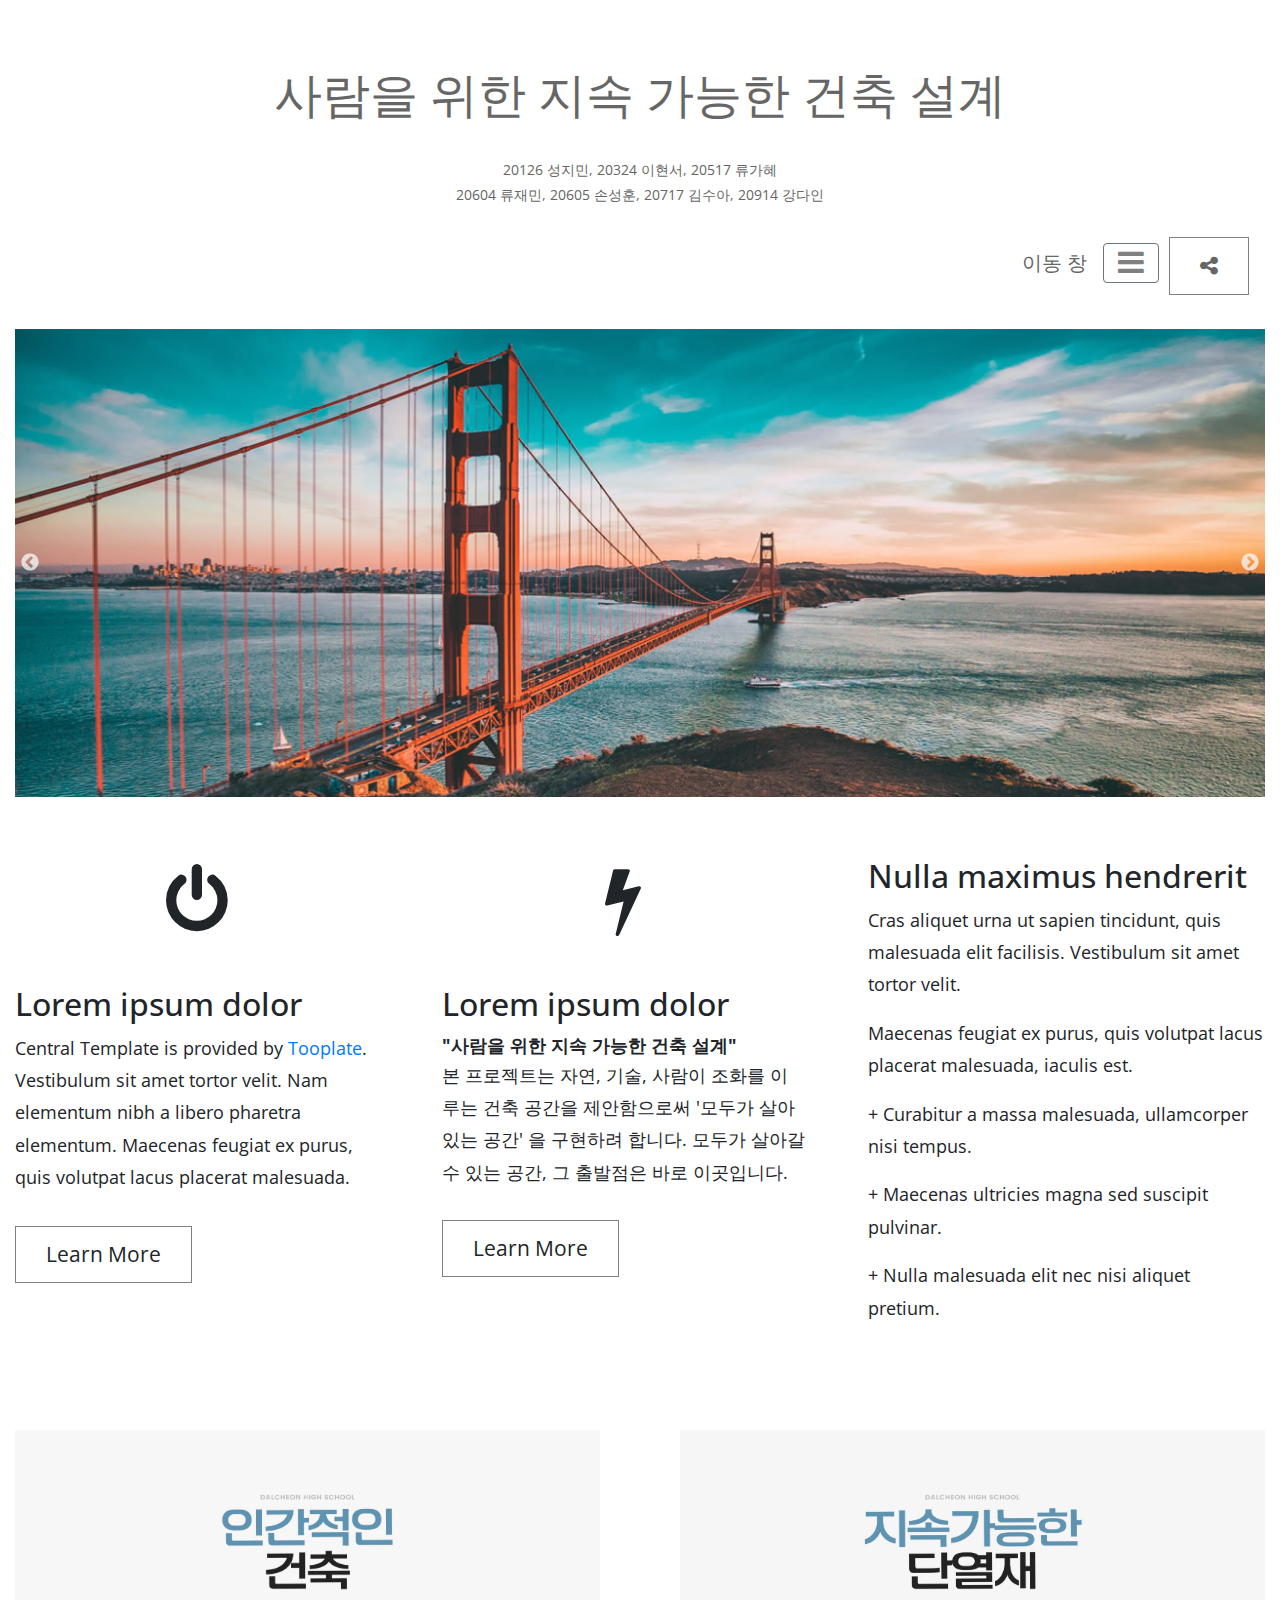
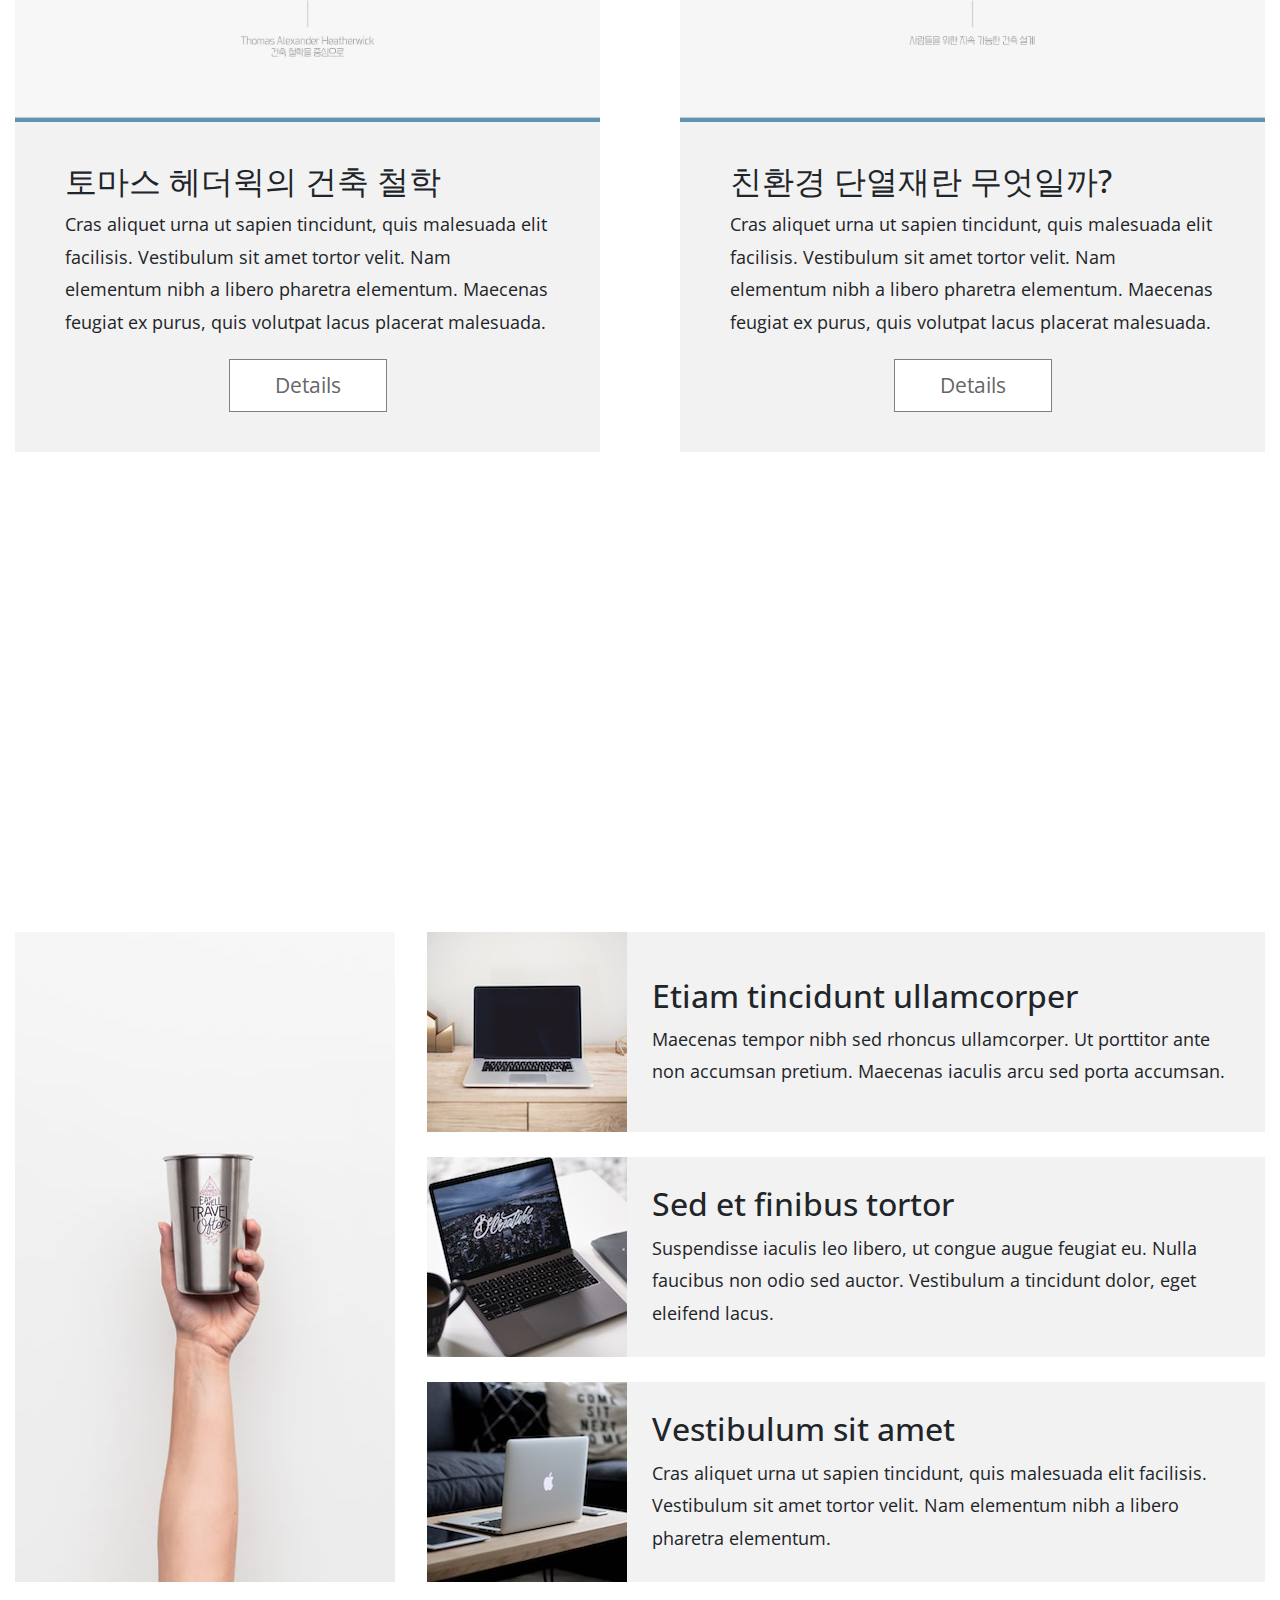
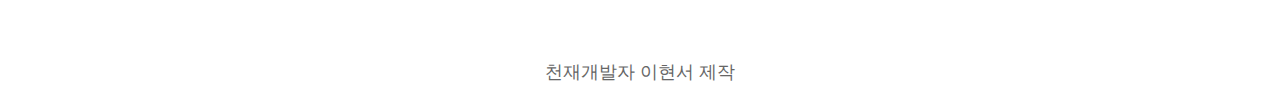
<file: index.html>
<!DOCTYPE html>
<html>

<head>
    <meta charset="utf-8">
    <meta http-equiv="X-UA-Compatible" content="IE=edge">
    <meta name="viewport" content="width=device-width, initial-scale=1">

    <title>사람을 위한 지속 가능한 건축 설계 HTML Template</title>
   
    <link rel="stylesheet" href="https://fonts.googleapis.com/css?family=Open+Sans:300,400">
    <!-- Google web font "Open Sans" -->
    <link rel="stylesheet" href="font-awesome-4.5.0/css/font-awesome.min.css">
    <!-- Font Awesome -->
    <link rel="stylesheet" href="css/bootstrap.min.css">
    <link rel="stylesheet" type="text/css" href="slick/slick.css" />
    <link rel="stylesheet" type="text/css" href="slick/slick-theme.css" />
    <link rel="stylesheet" href="css/tooplate-style.css">
    <!-- tooplate style -->

    <script>
        var renderPage = true;

        if (navigator.userAgent.indexOf('MSIE') !== -1
            || navigator.appVersion.indexOf('Trident/') > 0) {
            /* Microsoft Internet Explorer detected in. */
            alert("Please view this in a modern browser such as Chrome or Microsoft Edge.");
            renderPage = false;
        }
    </script>

</head>

<body>
    <!-- Loader -->
    <div id="loader-wrapper">
        <div id="loader"></div>
        <div class="loader-section section-left"></div>
        <div class="loader-section section-right"></div>
    </div>
    <div class="container">
        <section class="tm-section-head" id="top">
            <header id="header" class="text-center tm-text-gray">
                <h1>사람을 위한 지속 가능한 건축 설계</h1>
                <p style="font-size: 0.9rem;">
                    <br>
                    20126 성지민, 20324 이현서, 20517 류가혜 
                    <br>
                    20604 류재민, 20605 손성훈, 20717 김수아, 20914 강다인
                </p>
            </header>

            <nav class="navbar narbar-light">
                <a class="navbar-brand tm-text-gray" href="#">
                    이동 창
                </a>
                <button type="button" id="nav-toggle" class="navbar-toggler collapsed" data-toggle="collapse" data-target="#mainNav" aria-expanded="false"
                    aria-label="Toggle navigation">
                    <span class="navbar-toggler-icon">
                        <i class="fa fa-navicon tm-fa-toggler-icon"></i>
                    </span>
                </button>

                <button id="share-btn" class="btn btn-outline-secondary" title="공유">
                    <i class="fa fa-share-alt"></i>
                </button>

                <div id="mainNav" class="collapse navbar-collapse tm-bg-white">
                    <ul class="navbar-nav ml-auto">
                        <li class="nav-item">
                            <a class="nav-link tm-text-gray" href="#top">메인 허브
                                <span class="sr-only">(current)</span>
                            </a>
                        </li>
                        <li class="nav-item">
                            <a class="nav-link tm-text-gray" href="#tm-section-2">홍보</a>
                        </li>
                        <li class="nav-item">
                            <a class="nav-link tm-text-gray" href="#tm-section-6">건축</a>
                        </li>
                    </ul>
                </div>
            </nav>

            <div class="navbar navbar-default navbar-fixed-top">
                <a href="/index.html" class="navbar-brand"></a>
                <botton class="navbar-toggle collapsed" data-toggle="collapse" data-target="#mydropdown">
                    <span class="icon-bar"></span>
                    <span class="icon-bar"></span>
                    <span class="icon-bar"></span>
                </botton>

            </div>

            <div class="collapse navbar-collapse" id="mydropdown">

                <ul class="nav navbar-nav">
                    <li>
                        <a href="#">메인 허브</a>
                    </li>
                    <li>
                        <a href="#">홍보</a>
                    </li>
                    <li>
                        <a href="#">건축</a>
                    </li>
                </ul>
            </div>
        </section>
            <section class="row" id="tm-section-1">
                <div class="col-lg-12 tm-slider-col">
                    <div class="tm-img-slider">

                        <div class="tm-img-slider-item" href="img/gallery-img-01.jpg">
                            <img src="img/gallery-img-01.jpg" alt="Image" class="tm-slider-img">
                        </div>

                        <div class="tm-img-slider-item" href="img/gallery-img-02.jpg">
                            <img src="img/gallery-img-02.jpg" alt="Image" class="tm-slider-img">
                        </div>

                        <div class="tm-img-slider-item" href="img/gallery-img-03.jpg">
                            <img src="img/gallery-img-03.jpg" alt="Image" class="tm-slider-img">
                        </div>

                        <div class="tm-img-slider-item" href="img/gallery-img-04.jpg">
                            <img src="img/gallery-img-04.jpg" alt="Image" class="tm-slider-img">
                        </div>

                    </div>
                </div>
            </section>


        <section class="tm-section-2 tm-section-mb" id="tm-section-2">
            <div class="row">
                <div class="col-xl-4 col-lg-4 col-md-6 mb-lg-0 mb-md-5 mb-5 pr-md-5">
                    <header class="text-center">
                        <i class="fa fa-4x fa-power-off pl-5 pb-5 pr-5 pt-2"></i>
                    </header>

                    <h2>Lorem ipsum dolor</h2>
                    <p>Central Template is provided by <a href="https://www.facebook.com/tooplate" target="_blank">Tooplate</a>. Vestibulum sit amet tortor velit.
                        Nam elementum nibh a libero pharetra elementum. Maecenas feugiat ex purus, quis volutpat lacus placerat
                malesuada. </p>

                    <a class="learn-more btn btn-outline-primary mt-3"
                        data-href="marketing.html">
                        Learn More
                    </a>
                </div>
                <div class="col-xl-4 col-lg-4 col-md-6 mb-lg-0 mb-md-5 mb-5 pr-md-5">
                    <header class="text-center">
                        <i class="fa fa-4x fa-bolt pl-5 pb-5 pr-5 pt-2"></i>
                    </header>
                    <h2>Lorem ipsum dolor</h2>
                    <b> "사람을 위한 지속 가능한 건축 설계"</b><br>
                    <p>
                        본 프로젝트는 자연, 기술, 사람이 조화를 이루는 건축 공간을 제안함으로써 '모두가 살아 있는 공간' 을 구현하려 합니다. 모두가 살아갈 수 있는 공간, 그 출발점은 바로 이곳입니다.
                    </p>
                    <a class="learn-more btn btn-outline-primary mt-3"
                        data-href="ExpainProject.html">
                        Learn More
                    </a>
                </div>

                <div class="col-xl-4 col-lg-4 col-md-12">
                    <h2>Nulla maximus hendrerit</h2>
                    <p> Cras aliquet urna ut sapien tincidunt, quis malesuada elit facilisis. Vestibulum sit amet tortor velit.</p>
                    <p>Maecenas feugiat ex purus, quis volutpat lacus placerat malesuada, iaculis est.</p>
                    <p>+ Curabitur a massa malesuada, ullamcorper nisi tempus.</p>
                    <p>+ Maecenas ultricies magna sed suscipit pulvinar.</p>
                    <p>+ Nulla malesuada elit nec nisi aliquet pretium.</p>
                </div>
            </div>
        </section>

        <section class="tm-section-3 tm-section-mb" id="tm-section-3">
            <div class="row">
                <div class="col-md-6 tm-mb-sm-4 tm-2col-l">
                    <div class="image">
                        <img src="img/토마스 헤더윅.jpg" class="img-fluid" />
                    </div>
                    <div class="tm-box-3">
                        <h2>토마스 헤더윅의 건축 철학</h2>
                        <p> Cras aliquet urna ut sapien tincidunt, quis malesuada elit facilisis. Vestibulum sit amet tortor
                            velit. Nam elementum nibh a libero pharetra elementum. Maecenas feugiat ex purus, quis volutpat
                            lacus placerat malesuada.</p>
                        <div class="text-center">
                            <a href="ThomasImage.html" class="btn btn-big">Details</a>
                        </div>
                    </div>
                </div>
                <div class="col-md-6 tm-2col-r">
                    <div class="image">
                        <img src="img/단열재.jpg" class="img-fluid" />
                    </div>
                    <div class="tm-box-3">
                        <header>
                            <h2>친환경 단열재란 무엇일까?</h2>
                        </header>
                        <p> Cras aliquet urna ut sapien tincidunt, quis malesuada elit facilisis. Vestibulum sit amet tortor
                            velit. Nam elementum nibh a libero pharetra elementum. Maecenas feugiat ex purus, quis volutpat
                            lacus placerat malesuada.</p>
                        <div class="text-center">
                            <a href="Insulation.html" class="btn btn-big">Details</a>
                        </div>
                    </div>
                </div>
            </div>
        </section>

        <section class="tm-section-4 tm-section-mb" id="tm-section-4">
            <div class="row">

            </div>
        </section>

        <section class="tm-section-5" id="tm-section-5">
            <div class="row">
                <div class="col-lg-4 col-md-12 col-sm-12">
                    <div class="image fit">
                        <img src="img/tm-sc4-img-1.jpg" class="img-fluid">
                    </div>
                </div>

                <div class="col-lg-8 col-md-12 col-sm-12 pl-lg-0">
                    <div class="media tm-media">
                        <img src="img/sc4-img-2.jpg" class="img-responsive tm-media-img">
                        <div class="media-body tm-box-5">
                            <h2>Etiam tincidunt ullamcorper</h2>
                            <p class="mb-0">Maecenas tempor nibh sed rhoncus ullamcorper. Ut porttitor ante non accumsan pretium. Maecenas iaculis arcu sed porta accumsan.</p>
                        </div>
                    </div>
                    <div class="media tm-media">
                        <img src="img/sc4-img-3.jpg" class="img-responsive tm-media-img">
                        <div class="media-body tm-box-5">
                            <h2>Sed et finibus tortor</h2>
                            <p class="mb-0">Suspendisse iaculis leo libero, ut congue augue feugiat eu. Nulla faucibus non odio sed auctor. Vestibulum a tincidunt dolor, eget eleifend lacus.</p>
                        </div>
                    </div>
                    <div class="media tm-media">
                        <img src="img/sc4-img-4.jpg" class="img-responsive tm-media-img">
                        <div class="media-body tm-box-5">
                            <h2>Vestibulum sit amet</h2>
                            <p class="mb-0"> Cras aliquet urna ut sapien tincidunt, quis malesuada elit facilisis. Vestibulum sit amet tortor velit. Nam elementum nibh a libero pharetra elementum. </p>
                        </div>
                    </div>
                </div>
            </div>
        </section>

        </section>
        <footer class="mt-5">
            <p class="text-center tm-text-gray">
                천재개발자 이현서 제작
            </p>
        </footer>

    </div>
    <style>
        #nav-toggle {
            margin-right: 10px;
        }
    </style>

    <!-- load JS files -->
    <script type="text/javascript" src="js/jquery-1.11.3.min.js"></script>
    <script src="js/popper.min.js"></script>
    <!-- https://popper.js.org/ -->
    <script src="js/bootstrap.min.js"></script>
    <!-- https://getbootstrap.com/ -->
    <script type="text/javascript" src="slick/slick.min.js"></script>
    <!-- Slick Carousel -->

    <script>
        function setCarousel() {
            var slider = $('.tm-img-slider');

            if (slider.hasClass('slick-initialized')) {
                slider.slick('destroy');
            }

            if ($(window).width() > 991) {
                // Slick carousel
                slider.slick({
                    autoplay: true,
                    fade: true,
                    speed: 800,
                    infinite: true,
                    slidesToShow: 1,
                    slidesToScroll: 1
                });
            } else {
                slider.slick({
                    autoplay: true,
                    fade: true,
                    speed: 800,
                    infinite: true,
                    slidesToShow: 1,
                    slidesToScroll: 1
                });
            }
        }

        $(document).ready(function () {
            if (renderPage) {
                $('body').addClass('loaded');
            }

            setCarousel();

            $(window).resize(function () {
                setCarousel();
            });

            // Close menu after link click
            $('.nav-link').click(function () {
                $('#mainNav').removeClass('show');
            });

            // https://css-tricks.com/snippets/jquery/smooth-scrolling/
            // Select all links with hashes
            $('a[href*="#"]')
                // Remove links that don't actually link to anything
                .not('[href="#"]')
                .not('[href="#0"]')
                .click(function (event) {
                    // On-page links
                    if (
                        location.pathname.replace(/^\//, '') == this.pathname.replace(/^\//, '')
                        &&
                        location.hostname == this.hostname
                    ) {
                        // Figure out element to scroll to
                        var target = $(this.hash);
                        target = target.length ? target : $('[name=' + this.hash.slice(1) + ']');
                        // Does a scroll target exist?
                        if (target.length) {
                            // Only prevent default if animation is actually gonna happen
                            event.preventDefault();
                            $('html, body').animate({
                                scrollTop: target.offset().top + 1
                            }, 1000, function () {
                                // Callback after animation
                                // Must change focus!
                                var $target = $(target);
                                $target.focus();
                                if ($target.is(":focus")) { // Checking if the target was focused
                                    return false;
                                } else {
                                    $target.attr('tabindex', '-1'); // Adding tabindex for elements not focusable
                                    $target.focus(); // Set focus again
                                };
                            });
                        }
                    }
                });
        });
    </script>
    <script src="js/main.js" defer></script>
    <script>
        document.getElementById('share-btn').addEventListener('click', async () => {
            try {
                await navigator.clipboard.writeText(location.href);
                alert('페이지 주소가 복사되었습니다!');
            } catch (err) {
                alert('복사 실패 - 다시 시도해 주세요.');
                console.error(err);
            }
        });
    </script>
</body>
</html>


</body>

</html>
</file>
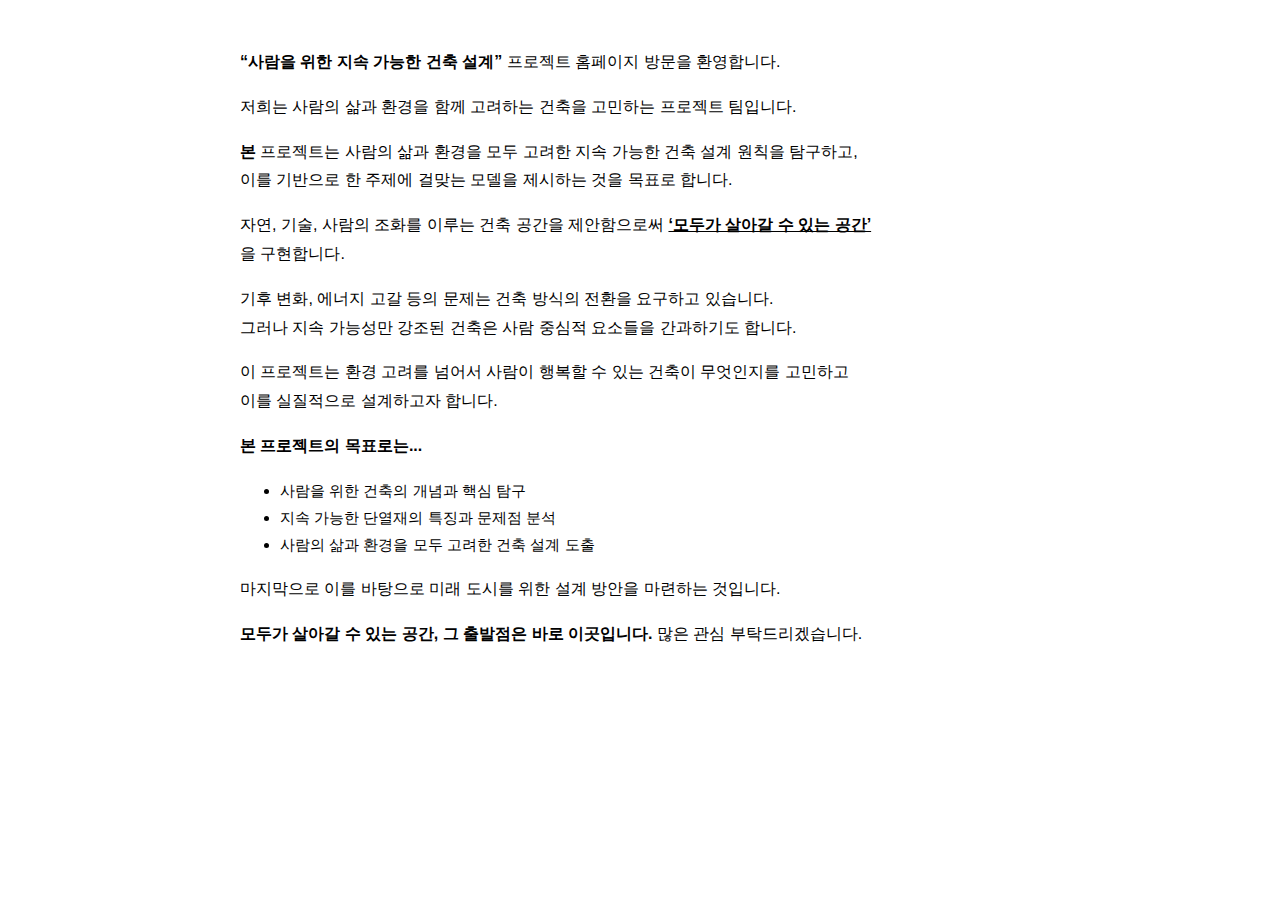
<file: ExpainProject.html>
<!DOCTYPE html>
<html lang="ko">
<head>
  <meta charset="UTF-8" />
  <meta name="viewport" content="width=device-width, initial-scale=1.0" />
  <title>사람을 위한 지속 가능한 건축 설계</title>
  <style>
    body {
      font-family: "맑은 고딕", sans-serif;
      line-height: 1.8;
      padding: 2rem;
      max-width: 800px;
      margin: auto;
    }
    b {
      font-weight: bold;
    }
    em {
      font-style: normal;
      font-weight: bold;
      text-decoration: underline;
    }
    .small {
      font-size: 0.95rem;
    }
  </style>
</head>
<body>

  <p><b>“사람을 위한 지속 가능한 건축 설계”</b> 프로젝트 홈페이지 방문을 환영합니다.</p>

  <p>저희는 사람의 삶과 환경을 함께 고려하는 건축을 고민하는 프로젝트 팀입니다.</p>

  <p>
    <b>본</b> 프로젝트는 사람의 삶과 환경을 모두 고려한 지속 가능한 건축 설계 원칙을 탐구하고,<br>
    이를 기반으로 한 주제에 걸맞는 모델을 제시하는 것을 목표로 합니다.
  </p>

  <p>
    자연, 기술, 사람의 조화를 이루는 건축 공간을 제안함으로써 <em>‘모두가 살아갈 수 있는 공간’</em><br>
    을 구현합니다.
  </p>

  <p>
    기후 변화, 에너지 고갈 등의 문제는 건축 방식의 전환을 요구하고 있습니다.<br>
    그러나 지속 가능성만 강조된 건축은 사람 중심적 요소들을 간과하기도 합니다.
  </p>

  <p>
    이 프로젝트는 환경 고려를 넘어서 사람이 행복할 수 있는 건축이 무엇인지를 고민하고<br>
    이를 실질적으로 설계하고자 합니다.
  </p>

  <p><b>본 프로젝트의 목표로는...</b></p>

  <ul class="small">
    <li>사람을 위한 건축의 개념과 핵심 탐구</li>
    <li>지속 가능한 단열재의 특징과 문제점 분석</li>
    <li>사람의 삶과 환경을 모두 고려한 건축 설계 도출</li>
  </ul>

  <p>마지막으로 이를 바탕으로 미래 도시를 위한 설계 방안을 마련하는 것입니다.</p>

  <p><b>모두가 살아갈 수 있는 공간, 그 출발점은 바로 이곳입니다.</b> 많은 관심 부탁드리겠습니다.</p>

</body>
</html>
</file>
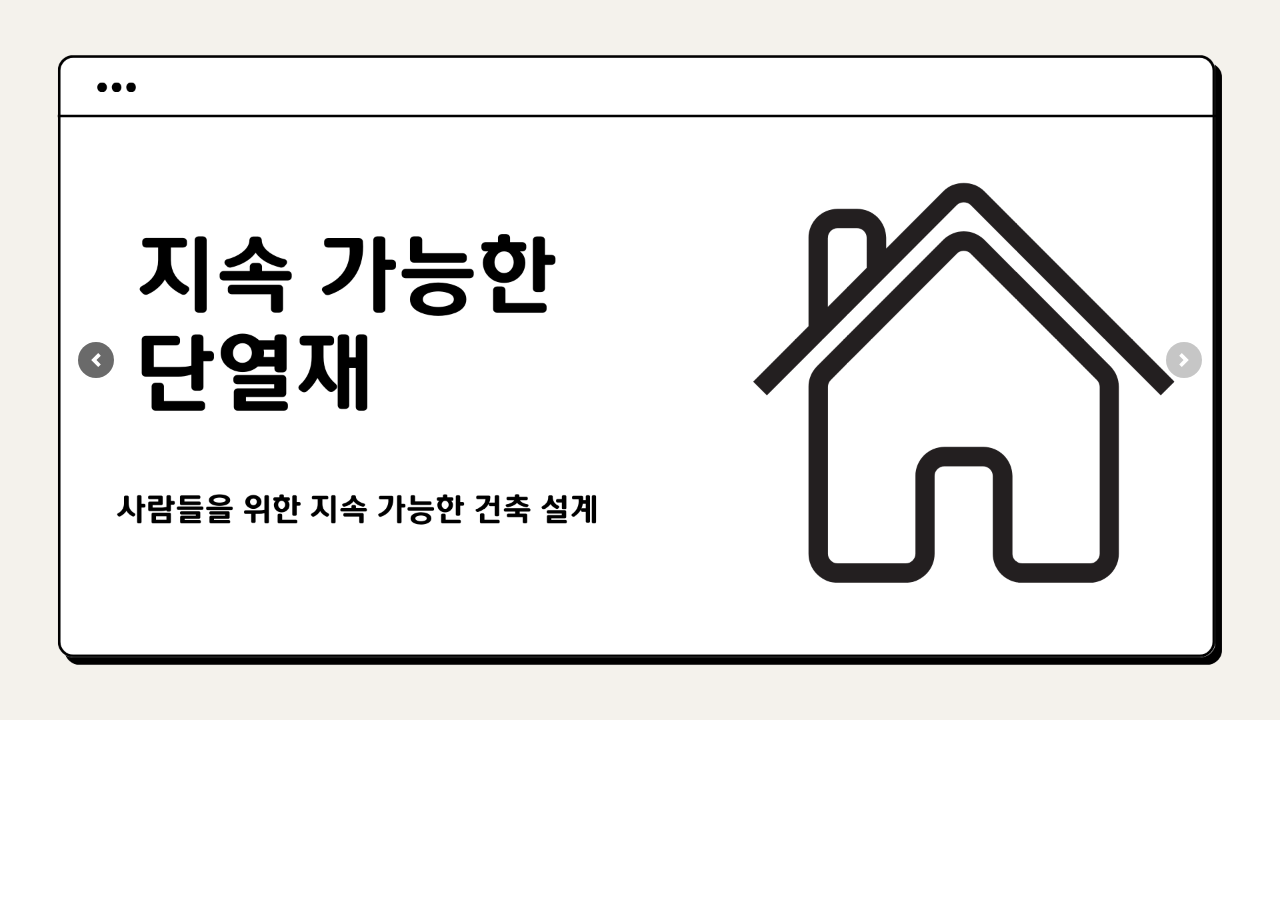
<file: Insulation.html>
<!DOCTYPE html>
<html lang="ko">
<head>
  <meta charset="UTF-8">
  <meta name="viewport" content="width=device-width, initial-scale=1">
  <title>슬라이더 예제</title>

  <link href="https://cdn.jsdelivr.net/npm/bootstrap@4.6.2/dist/css/bootstrap.min.css" rel="stylesheet">

  <style>
    .carousel-control-prev-icon,
    .carousel-control-next-icon {
      background-color: rgba(0, 0, 0, 0.45); 
      border-radius: 50%;
      padding: 18px;
      background-size: 40% 40%;
    }

    .carousel-control-prev:hover .carousel-control-prev-icon,
    .carousel-control-next:hover .carousel-control-next-icon {
      background-color: rgba(0, 0, 0, 0.65);
    }
  </style>
</head>

<body>

  <div id="myCarousel" class="carousel slide" data-ride="carousel">
    <div class="carousel-inner">
      <div class="carousel-item active">
        <img src="img/단열재/KakaoTalk_20250715_092457221.png" class="d-block w-100" alt="Slide 1">
      </div>
      <div class="carousel-item">
        <img src="img/단열재/KakaoTalk_20250715_092457221_01.png" class="d-block w-100" alt="Slide 2">
      </div>
      <div class="carousel-item">
        <img src="img/단열재/KakaoTalk_20250715_092457221_02.png" class="d-block w-100" alt="Slide 3">
      </div>
      <div class="carousel-item">
        <img src="img/단열재/KakaoTalk_20250715_092457221_03.png" class="d-block w-100" alt="Slide 3">
      </div>
      <div class="carousel-item">
        <img src="img/단열재/KakaoTalk_20250715_092457221_04.png" class="d-block w-100" alt="Slide 3">
      </div>
      <div class="carousel-item">
        <img src="img/단열재/KakaoTalk_20250715_092457221_05.png" class="d-block w-100" alt="Slide 3">
      </div>
      <div class="carousel-item">
        <img src="img/단열재/KakaoTalk_20250715_092457221_06.png" class="d-block w-100" alt="Slide 3">
      </div>
      <div class="carousel-item">
        <img src="img/단열재/KakaoTalk_20250715_092457221_07.png" class="d-block w-100" alt="Slide 3">
      </div>
      <div class="carousel-item">
        <img src="img/단열재/KakaoTalk_20250715_092457221_08.png" class="d-block w-100" alt="Slide 3">
      </div>
      <div class="carousel-item">
        <img src="img/단열재/KakaoTalk_20250715_092457221_09.png" class="d-block w-100" alt="Slide 3">
      </div>
      <div class="carousel-item">
        <img src="img/단열재/KakaoTalk_20250715_092457221_10.png" class="d-block w-100" alt="Slide 3">
      </div>
      <div class="carousel-item">
        <img src="img/단열재/KakaoTalk_20250715_092457221_11.png" class="d-block w-100" alt="Slide 3">
      </div>
      <div class="carousel-item">
        <img src="img/단열재/KakaoTalk_20250715_092457221_12.png" class="d-block w-100" alt="Slide 3">
      </div>
      <div class="carousel-item">
        <img src="img/단열재/KakaoTalk_20250715_092457221_13.png" class="d-block w-100" alt="Slide 3">
      </div>
      <div class="carousel-item">
        <img src="img/단열재/KakaoTalk_20250715_092457221_14.png" class="d-block w-100" alt="Slide 3">
      </div>
      <div class="carousel-item">
        <img src="img/단열재/KakaoTalk_20250715_092457221_15.png" class="d-block w-100" alt="Slide 3">
      </div>
      <div class="carousel-item">
        <img src="img/단열재/KakaoTalk_20250715_092457221_16.png" class="d-block w-100" alt="Slide 3">
      </div>
      <div class="carousel-item">
        <img src="img/단열재/KakaoTalk_20250715_092457221_17.png" class="d-block w-100" alt="Slide 3">
      </div>
    </div>

    <a class="carousel-control-prev" href="#myCarousel" role="button" data-slide="prev">
      <span class="carousel-control-prev-icon" aria-hidden="true"></span>
      <span class="sr-only">이전</span>
    </a>

    <a class="carousel-control-next" href="#myCarousel" role="button" data-slide="next">
      <span class="carousel-control-next-icon" aria-hidden="true"></span>
      <span class="sr-only">다음</span>
    </a>
  </div>

  <script src="https://code.jquery.com/jquery-3.5.1.slim.min.js"></script>
  <script src="https://cdn.jsdelivr.net/npm/bootstrap@4.6.2/dist/js/bootstrap.bundle.min.js"></script>
</body>
</html>
</file>
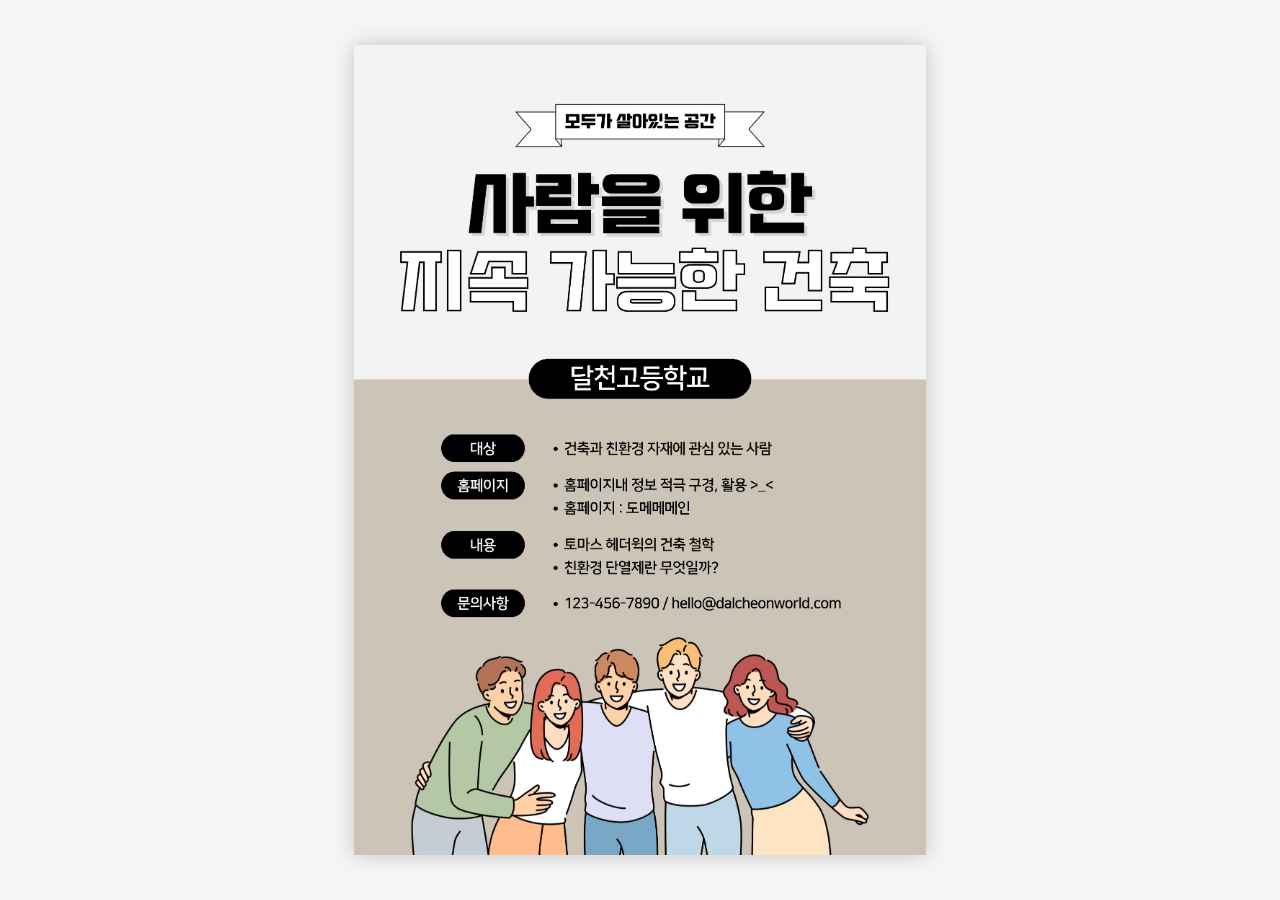
<file: Marketing.html>
<!DOCTYPE html>
<html lang="ko">
<head>
  <meta charset="UTF-8" />
  <meta name="viewport" content="width=device-width, initial-scale=1" />
  <title>상세 이미지</title>
  <style>
    body {
      margin: 0;
      background-color: #f5f5f5;
      display: flex;
      justify-content: center;
      align-items: center;
      height: 100vh;
    }
    img {
      max-width: 90%;
      max-height: 90%;
      box-shadow: 0 0 20px rgba(0,0,0,0.2);
    }
  </style>
</head>
<body>
  <img src="img/홍보.jpg" alt="상세 이미지" />
</body>
</html>
</file>
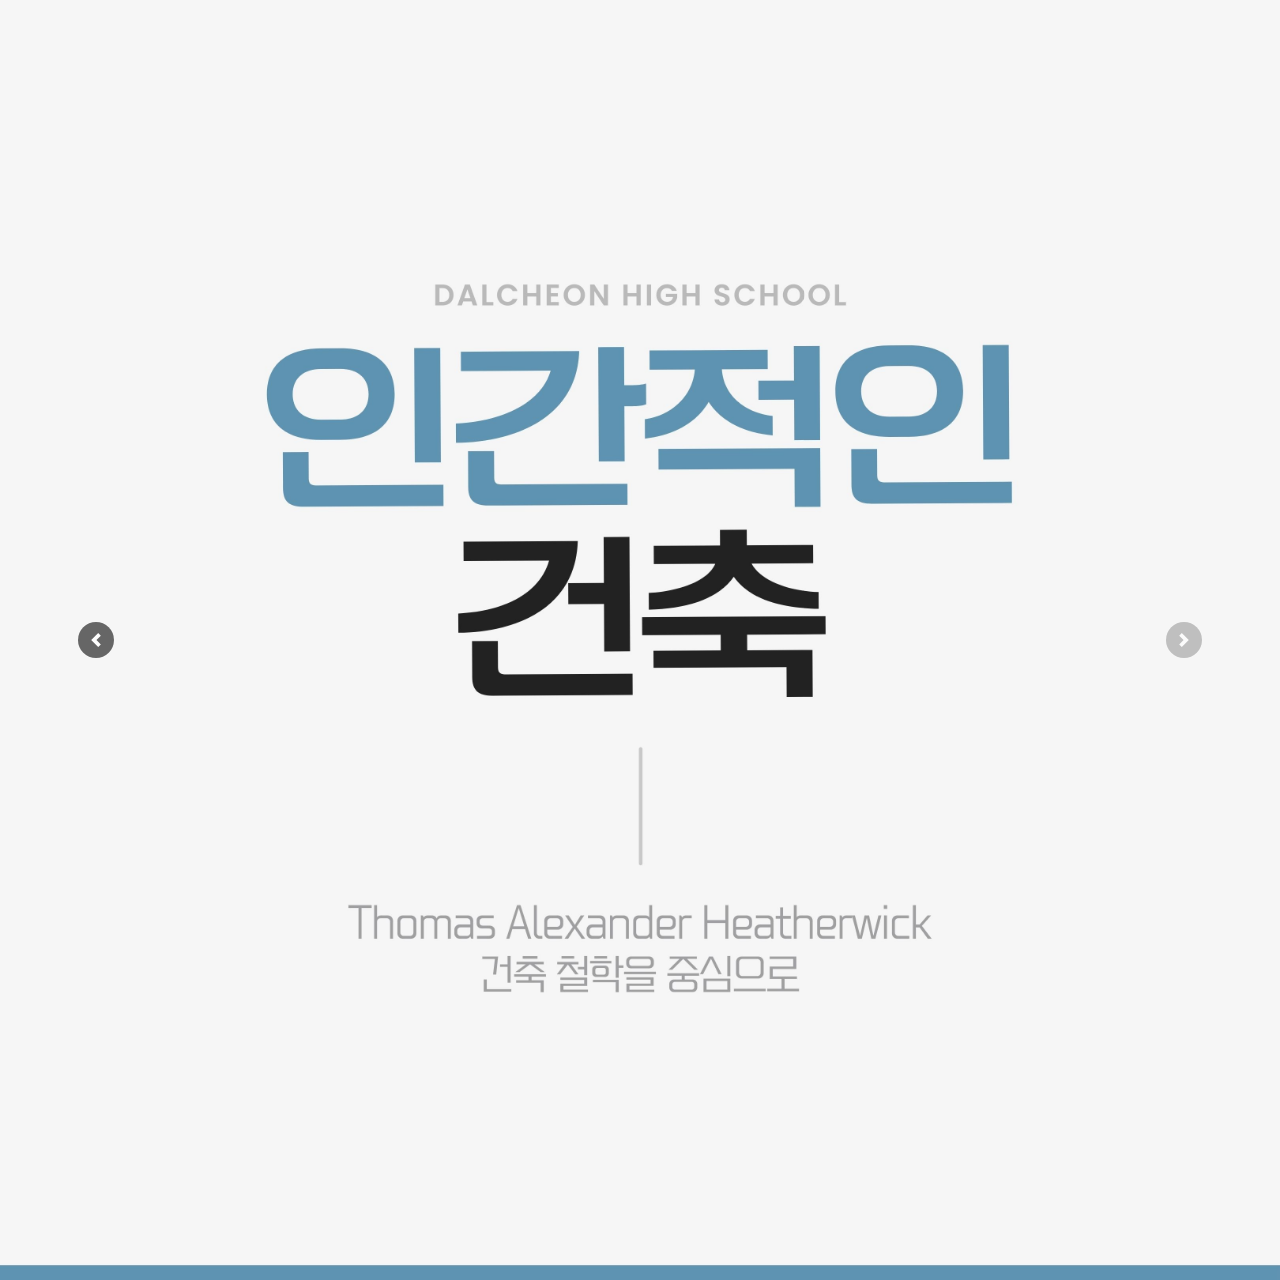
<file: ThomasImage.html>
<!DOCTYPE html>
<html lang="ko">
<head>
  <meta charset="UTF-8">
  <meta name="viewport" content="width=device-width, initial-scale=1">
  <title>슬라이더 예제</title>

  <link href="https://cdn.jsdelivr.net/npm/bootstrap@4.6.2/dist/css/bootstrap.min.css" rel="stylesheet">

  <style>
    .carousel-control-prev-icon,
    .carousel-control-next-icon {
      background-color: rgba(0, 0, 0, 0.45); 
      border-radius: 50%;
      padding: 18px;
      background-size: 40% 40%;
    }

    .carousel-control-prev:hover .carousel-control-prev-icon,
    .carousel-control-next:hover .carousel-control-next-icon {
      background-color: rgba(0, 0, 0, 0.65);
    }
  </style>
</head>

<body>

  <div id="myCarousel" class="carousel slide" data-ride="carousel">
    <div class="carousel-inner">
      <div class="carousel-item active">
        <img src="img/토마스 헤더윅/2.jpg" class="d-block w-100" alt="Slide 1">
      </div>
      <div class="carousel-item">
        <img src="img/토마스 헤더윅/5.jpg" class="d-block w-100" alt="Slide 2">
      </div>
      <div class="carousel-item">
        <img src="img/토마스 헤더윅/6.jpg" class="d-block w-100" alt="Slide 3">
      </div>
      <div class="carousel-item">
        <img src="img/토마스 헤더윅/7.jpg" class="d-block w-100" alt="Slide 3">
      </div>
      <div class="carousel-item">
        <img src="img/토마스 헤더윅/8.jpg" class="d-block w-100" alt="Slide 3">
      </div>
      <div class="carousel-item">
        <img src="img/토마스 헤더윅/9.jpg" class="d-block w-100" alt="Slide 3">
      </div>
      <div class="carousel-item">
        <img src="img/토마스 헤더윅/10.jpg" class="d-block w-100" alt="Slide 3">
      </div>
    </div>

    <a class="carousel-control-prev" href="#myCarousel" role="button" data-slide="prev">
      <span class="carousel-control-prev-icon" aria-hidden="true"></span>
      <span class="sr-only">이전</span>
    </a>

    <a class="carousel-control-next" href="#myCarousel" role="button" data-slide="next">
      <span class="carousel-control-next-icon" aria-hidden="true"></span>
      <span class="sr-only">다음</span>
    </a>
  </div>

  <script src="https://code.jquery.com/jquery-3.5.1.slim.min.js"></script>
  <script src="https://cdn.jsdelivr.net/npm/bootstrap@4.6.2/dist/js/bootstrap.bundle.min.js"></script>
</body>
</html>
</file>
<file: css/tooplate-style.css>
/*

Template 2103 Central

http://www.tooplate.com/view/2103-central
	
*/

body {
  font-family: "Open Sans", Helvetica, Arial, sans-serif;
  font-size: 18px;
  font-weight: 400;
  -webkit-font-smoothing: antialiased;
  overflow-x: hidden;
}

a:hover,
a:focus,
.tm-text-gray {
  color: #666666;
}

.tm-text-black {
  color: #212529;
}
h1 {
  font-size: 3rem;
}
p {
  line-height: 1.8;
}

.navbar-toggler {
  border-color: #6c757d;
  cursor: pointer;
}

#mainNav {
  background: white;
  padding: 5px 15px;
  width: 180px;
  position: absolute;
  top: 50px;
  right: 15px;
  -webkit-box-shadow: 0px 0px 7px 0px rgba(214, 214, 214, 1);
  -moz-box-shadow: 0px 0px 7px 0px rgba(214, 214, 214, 1);
  box-shadow: 0px 0px 7px 0px rgba(214, 214, 214, 1);
  z-index: 1000;
}

.navbar {
  justify-content: flex-end;
}
button {
  cursor: pointer;
}
button:focus {
  outline: none;
}
.tm-section-mb {
  margin-bottom: 90px;
}

#top {
  padding-top: 65px;
}

#tm-section-2,
#tm-section-6 {
  padding-top: 60px;
}

.tm-section-4 {
  padding: 0px;
  padding-top: 100px;
  padding-bottom: 80px;
  background-image: url(../img/tm-bg-section-4.jpg);
  background-size: cover;
  background-attachment: fixed;
  background-position: center;
  position: relative;
  height: 300px;
}

.menu {
  float: right;
}

.tm-box-3 {
  padding: 40px 50px;
  background: #f2f2f2;
}

.tm-box-5 {
  display: flex;
  flex-direction: column;
  justify-content: center;
  padding-left: 25px;
  padding-right: 25px;
  min-height: 200px;
  background: #f2f2f2;
}

.tm-media {
  margin-bottom: 25px;
}

.slick-dots li button:before {
  font-size: 20px;
  color: white;
  opacity: 1;
}

.tm-img-slider-item {
  position: relative;
}

.tm-slider-caption {
  color: white;
  font-size: 1.5rem;
  position: absolute;
  bottom: 0;
  left: 0;
  width: 100%;
  text-align: center;
  z-index: 1000;
  margin-bottom: 0;
  padding: 8px 30px;
  background-color: rgba(206, 212, 218, 0.5);
  color: #111;
}

.tm-img-container {
  width: 96%;
  max-width: 1020px;
}

.slick-dots {
  position: absolute;
  bottom: -50px;
  display: block;
  width: 100%;
  padding: 0;
  list-style: none;
  text-align: center;
}

.slick-prev:before,
.slick-next:before {
  color: #f8f9fa;
}

.slick-prev {
  left: 5px;
  z-index: 1000;
}

.slick-next {
  right: 5px;
}
.tm-slider-img {
  width: 100%;
}

.tm-slider-img,
.slick-slide {
  min-height: 250px;
}

.tm-slider-img {
  min-width: 500px;
}

.footer {
  padding: 15px;
  position: absolute;
  bottom: 0;
  left: 0;
  color: white;
  text-align: center;
  width: 100%;
}

a {
  transition: all 0.3s ease;
}

.btn {
  background-color: white;
  border-color: gray;
  border-radius: 0;
  color: #666666;
  font-size: 1.3rem;
  margin-top: 5px;
  padding: 12px 30px;
}

.btn-big {
  padding: 10px 45px;
}

.btn:hover,
.btn:focus {
  background-color: gray;
  color: white;
}

.tm-media-img {
  width: 200px;
  height: 200px;
}

.float-right {
  float: right;
}

.tm-fa-toggler-icon {
  font-size: 30px;
  padding: 0;
  color: gray;
}

.tm-2col-l {
  padding-right: 40px;
}
.tm-2col-r {
  padding-left: 40px;
}

.form-control {
  border-radius: 0;
  font-size: 1.2rem;
  padding: 13px 19px;
}

.form-control:focus {
  border-color: #b5b5b5;
  box-shadow: 0 0 0 0.2rem #a3a3a329;
}

.form-control::placeholder {
  /* Chrome, Firefox, Opera, Safari 10.1+ */
  color: #666666;
  opacity: 1;
  /* Firefox */
}

.form-control:-ms-input-placeholder {
  /* Internet Explorer 10-11 */
  color: #666666;
}

.form-control::-ms-input-placeholder {
  /* Microsoft Edge */
  color: #666666;
}

.form-control::placeholder {
  /* Chrome, Firefox, Opera, Safari 10.1+ */
  color: #666666;
  opacity: 1;
  /* Firefox */
}

.form-control:-ms-input-placeholder {
  /* Internet Explorer 10-11 */
  color: #666666;
}

.form-control::-ms-input-placeholder {
  /* Microsoft Edge */
  color: #666666;
}

/* Loader */

#loader-wrapper {
  position: fixed;
  top: 0;
  left: 0;
  width: 100%;
  height: 100%;
  z-index: 2000;
}
#loader {
  display: block;
  position: relative;
  left: 50%;
  top: 50%;
  width: 150px;
  height: 150px;
  margin: -75px 0 0 -75px;
  border-radius: 50%;
  border: 3px solid transparent;
  border-top-color: #3498db;

  -webkit-animation: spin 2s linear infinite; /* Chrome, Opera 15+, Safari 5+ */
  animation: spin 2s linear infinite; /* Chrome, Firefox 16+, IE 10+, Opera */

  z-index: 1001;
}

#loader:before {
  content: "";
  position: absolute;
  top: 5px;
  left: 5px;
  right: 5px;
  bottom: 5px;
  border-radius: 50%;
  border: 3px solid transparent;
  border-top-color: #e74c3c;

  -webkit-animation: spin 3s linear infinite; /* Chrome, Opera 15+, Safari 5+ */
  animation: spin 3s linear infinite; /* Chrome, Firefox 16+, IE 10+, Opera */
}

#loader:after {
  content: "";
  position: absolute;
  top: 15px;
  left: 15px;
  right: 15px;
  bottom: 15px;
  border-radius: 50%;
  border: 3px solid transparent;
  border-top-color: #f9c922;

  -webkit-animation: spin 1.5s linear infinite; /* Chrome, Opera 15+, Safari 5+ */
  animation: spin 1.5s linear infinite; /* Chrome, Firefox 16+, IE 10+, Opera */
}

@-webkit-keyframes spin {
  0% {
    -webkit-transform: rotate(0deg); /* Chrome, Opera 15+, Safari 3.1+ */
    -ms-transform: rotate(0deg); /* IE 9 */
    transform: rotate(0deg); /* Firefox 16+, IE 10+, Opera */
  }
  100% {
    -webkit-transform: rotate(360deg); /* Chrome, Opera 15+, Safari 3.1+ */
    -ms-transform: rotate(360deg); /* IE 9 */
    transform: rotate(360deg); /* Firefox 16+, IE 10+, Opera */
  }
}
@keyframes spin {
  0% {
    -webkit-transform: rotate(0deg); /* Chrome, Opera 15+, Safari 3.1+ */
    -ms-transform: rotate(0deg); /* IE 9 */
    transform: rotate(0deg); /* Firefox 16+, IE 10+, Opera */
  }
  100% {
    -webkit-transform: rotate(360deg); /* Chrome, Opera 15+, Safari 3.1+ */
    -ms-transform: rotate(360deg); /* IE 9 */
    transform: rotate(360deg); /* Firefox 16+, IE 10+, Opera */
  }
}

#loader-wrapper .loader-section {
  position: fixed;
  top: 0;
  width: 51%;
  height: 100%;
  background: #222222;
  z-index: 1000;
  -webkit-transform: translateX(0); /* Chrome, Opera 15+, Safari 3.1+ */
  -ms-transform: translateX(0); /* IE 9 */
  transform: translateX(0); /* Firefox 16+, IE 10+, Opera */
}

#loader-wrapper .loader-section.section-left {
  left: 0;
}

#loader-wrapper .loader-section.section-right {
  right: 0;
}

/* Loaded */
.loaded #loader-wrapper .loader-section.section-left {
  -webkit-transform: translateX(-100%); /* Chrome, Opera 15+, Safari 3.1+ */
  -ms-transform: translateX(-100%); /* IE 9 */
  transform: translateX(-100%); /* Firefox 16+, IE 10+, Opera */

  -webkit-transition: all 0.7s 0.3s cubic-bezier(0.645, 0.045, 0.355, 1);
  transition: all 0.7s 0.3s cubic-bezier(0.645, 0.045, 0.355, 1);
}

.loaded #loader-wrapper .loader-section.section-right {
  -webkit-transform: translateX(100%); /* Chrome, Opera 15+, Safari 3.1+ */
  -ms-transform: translateX(100%); /* IE 9 */
  transform: translateX(100%); /* Firefox 16+, IE 10+, Opera */

  -webkit-transition: all 0.7s 0.3s cubic-bezier(0.645, 0.045, 0.355, 1);
  transition: all 0.7s 0.3s cubic-bezier(0.645, 0.045, 0.355, 1);
}

.loaded #loader {
  opacity: 0;
  -webkit-transition: all 0.3s ease-out;
  transition: all 0.3s ease-out;
}
.loaded #loader-wrapper {
  visibility: hidden;

  -webkit-transform: translateY(-100%); /* Chrome, Opera 15+, Safari 3.1+ */
  -ms-transform: translateY(-100%); /* IE 9 */
  transform: translateY(-100%); /* Firefox 16+, IE 10+, Opera */

  -webkit-transition: all 0.3s 1s ease-out;
  transition: all 0.3s 1s ease-out;
}

/* JavaScript Turned Off */
.no-js #loader-wrapper {
  display: none;
}

@media screen and (max-width: 1199px) {
  .tm-2col-l {
    padding-right: 30px;
  }
  .tm-2col-r {
    padding-left: 30px;
  }
}

@media screen and (max-width: 991px) {
  .tm-img-container {
    max-width: 490px;
    width: 90%;
  }
  .tm-address-box {
    padding-left: 10px;
  }
  .fit {
    margin-bottom: 50px;
  }
  .tm-slider-caption {
    font-size: 1rem;
    padding: 8px 10px;
  }
  .tm-2col-l {
    padding-right: 20px;
  }
  .tm-2col-r {
    padding-left: 20px;
  }
}

@media screen and (max-width: 768px) {
  .navbar {
    justify-content: flex-end;
    position: fixed;
    right: 0;
    top: 0;
    z-index: 1000;
    flex-direction: column;
    align-items: end;
  }
  #mainNav {
    top: 90px;
    right: 30px;
  }

  .tm-2col-l {
    padding-right: 15px;
  }
  .tm-2col-r {
    padding-left: 15px;
  }
  .tm-address-box {
    padding-left: 0;
    padding-top: 40px;
  }
  .tm-form-section {
    padding-top: 80px;
    padding-bottom: 100px;
  }
  .tm-box-5 {
    padding-top: 25px;
    padding-bottom: 25px;
  }
  .tm-section-mb {
    margin-bottom: 60px;
  }
  .tm-mb-sm-4 {
    margin-bottom: 30px;
  }
}

@media screen and (max-width: 540px) {
  .tm-address-box {
    margin-bottom: 50px;
  }
  .tm-page-4-content {
    margin-bottom: 50px;
  }

  .tm-slider-caption {
    right: 0;
    left: 0;
    bottom: 0;
  }

  .tm-slider-col {
    padding-left: 0;
    padding-right: 0;
  }
}

@media screen and (max-width: 430px) {
  .tm-media {
    flex-direction: column;
  }
  .navbar {
    padding: 0;
  }
}

@media (min-width: 768px) {
  .tm-contact-right {
    padding-left: 40px;
  }
}

@media (min-width: 1200px) {
  .container {
    max-width: 1310px;
  }
}
</file>
